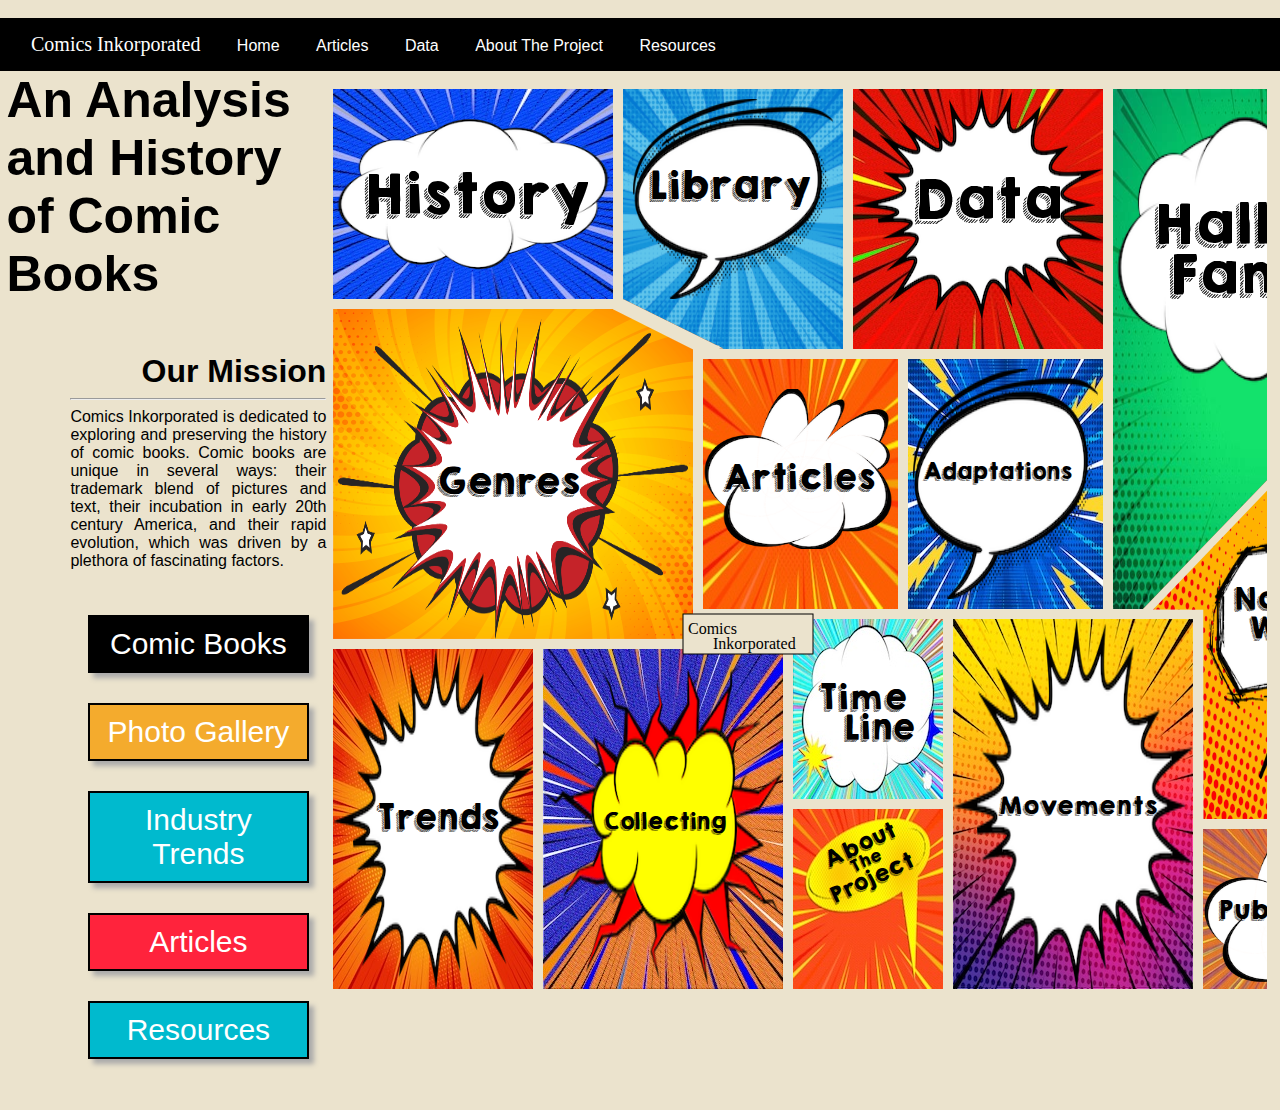
<file: index.htm>
<!DOCTYPE html>
<html>
    <head>
        <title>Comics Inkorporated</title>
        <meta charset="UTF-8">
        <meta name="viewport" content="width=device-width, initial-scale=1">
        
        <link rel="stylesheet" href="styles.css" />
        <link rel="stylesheet" href="home.css" />
    </head>
    
    <body>
        <br>
        <nav>
            <a class="title">Comics Inkorporated</a>
            <a href="#">Home</a>
            <a href="#">Articles</a>
            <a href="#">Data</a>
            <a href="#">About The Project</a>
            <a href="#">Resources</a>
        </nav>
        <div class="leftbar">
            <h2 class="title">An Analysis and History of Comic Books</h2>
            <div class="subcolumn">
                <h2 class="sub">Our Mission</h2>
                <hr class="divider">
                <p>
                    Comics Inkorporated is dedicated to exploring and preserving the history of comic books.
                    Comic books are unique in several ways: their trademark blend of pictures and text, their
                    incubation in early 20th century America, and their rapid evolution, which was driven by
                    a plethora of fascinating factors.
                </p>

                <ul>
                    <a href="#"><li class="black">Comic Books</li></a>
                    <a href="#"><li class="yellow">Photo Gallery</li></a>
                    <a href="#"><li class="blue">Industry Trends</li></a>
                    <a href="#"><li class="red">Articles</li></a>
                    <a href="#"><li class="blue">Resources</li></a>
                </ul>
            </div>
        </div>

        <div class="content">
            <br>
            <svg class="render">
                <a href="#">
                    <image width="280" height="210" x="0" y="0" href="Textures/4.jpg" preserveAspectRatio="none" />
                    <image width="280" height="210" x="0" y="0" href="Textures/cloud_one.png" preserveAspectRatio="none"/>
                    <text x="30" y="125" font-family="KGHAPPY" font-size="50">History</text>
                </a>
                <a href="#">
                    <image width="220" height="260" x="290" y="0" href="Textures/11.png"/>
                    <image width="200" height="200" x="300" y="10" href="Textures/bubble.png" preserveAspectRatio="none"/>
                    <text x="315" y="110" font-family="KGHAPPY" font-size="35">Library</text>
                </a>
                <a href="#">
                    <image width="250" height="260" x="520" y="0" href="Textures/10.jpg" preserveAspectRatio="none"/>
                    <image width="250" height="230" x="520" y="0" href="Textures/burst_three.png" preserveAspectRatio="none"/>
                    <text x="580" y="130" font-family="KGHAPPY" font-size="50">Data</text>
                </a>
                <a href="#">
                    <image width="290" height="520" x="780" y="0" href="Textures/12.png"/>
                    <image width="270" height="370" x="780" y="-25" href="Textures/cloud_one.png" preserveAspectRatio="none"/>
                    <text x="820" y="155" font-family="KGHAPPY" font-size="50">Hall</text>
                    <text x="950" y="155" font-family="KGHAPPY" font-size="50">Of</text>
                    <text x="835" y="205" font-family="KGHAPPY" font-size="50">Fame</text>
                </a>
                <a href="#">
                    <image width="360" height="330" x="0" y="220" href="Textures/13.png"/>
                    <image width="350" height="320" x="5" y="230", href="Textures/cloud_three.png" preserveAspectRatio="none"/>
                    <text x="103" y="405" font-family="KGHAPPY" font-size="33">Genres</text>
                </a>
                <a href="#">
                    <image width="195" height="250" x="370" y="270" href="Textures/3.jpg" preserveAspectRatio="none"/>
                    <image width="190" height="160" x="370" y="300" href="Textures/cloud_two.png" preserveAspectRatio="none"/>
                    <text x="390" y="400" font-family="KGHAPPY" font-size="30">Articles</text>
                </a>

                <a href="#">
                    <image width="195" height="250" x="575" y="270" href="Textures/5.jpeg" preserveAspectRatio="none"/>
                    <image width="185" height="230" x="580" y="280" href="Textures/bubble.png" preserveAspectRatio="none"/>
                    <text x="590" y="390" font-family="KGHAPPY" font-size="20">Adaptations</text>
                </a>
                <a href="#">
                    <image width="250" height="470" x="820", y="260" href="Textures/14.png"/>
                    <image width="180" height="260" x="875", y="430" href="Textures/bubble_two.png" preserveAspectRatio="none"/>
                    <text x="900" y="520" font-family="KGHAPPY" font-size="27">Notable</text>
                    <text x="915" y="550" font-family="KGHAPPY" font-size="27">Works</text>
                </a>
                <a href="#">
                    <image width="200" height="160" x="870" y="740" href="Textures/7.jpg" preserveAspectRatio="none"/>
                    <image width="180" height="150" x="870" y="745" href="Textures/cloud_two.png" preserveAspectRatio="none"/>
                    <text x="885" y="830" font-family="KGHAPPY" font-size="23">Publishers</text>
                </a>
                <a href="#">
                    <image width="200" height="340" x="0" y="560" href="Textures/6.jpeg" preserveAspectRatio="none"/>
                    <image width="200" height="340" x="0" y="560" href="Textures/burst_three.png" preserveAspectRatio="none"/>
                    <text x="43" y="740" font-family="KGHAPPY" font-size="30">Trends</text>
                </a>
                <a href="#">
                    <image width="240" height="340" x="210" y="560" href="Textures/8.jpg" preserveAspectRatio="none"/>
                    <image width="240" height="320" x="210" y="575" href="Textures/burst_two.png" preserveAspectRatio="none"/> 
                    <text x="270" y="740" font-family="KGHAPPY" font-size="20">Collecting</text>
                </a>
                <a href="Pages/timeline.htm">
                    <image width="150" height="180" x="460" y="530" href="Textures/2.jpg" preserveAspectRatio="none"/>
                    <text x="485" y="620" font-family="KGHAPPY" font-size="30">Time</text>
                    <text x="510" y="650" font-family="KGHAPPY" font-size="30">Line</text>
                </a>
                <a href="#">
                    <image width="150" height="180" x="460" y="720" href="Textures/1.jpg" preserveAspectRatio="none"/>
                    <text x="120" y="915" font-family="KGHAPPY" font-size="20" transform="rotate(-25)">About</text>
                    <text x="140" y="930" font-family="KGHAPPY" font-size="15" transform="rotate(-25)">The</text>
                    <text x="110" y="950" font-family="KGHAPPY" font-size="20" transform="rotate(-25)">Project</text>
                </a>
                <a href="#">
                    <image width="240" height="370" x="620" y="530" href="Textures/9.jpeg" preserveAspectRatio="none"/>
                    <image width="240" height="370" x="620" y="530" href="Textures/burst_three.png" preserveAspectRatio="none"/>
                    <text x="665" y="725" font-family="KGHAPPY" font-size="22">Movements</text>
                </a>

                <rect x="350" y="525" width="130" height="40" fill="#ebe3cd" stroke="black"/>
                <text x="355" y="545" fill="black" font-family="DRIPINK PERSONAL USE">Comics</text>
                <text x="380" y="560" fill="black" font-family="DRIPINK PERSONAL USE">Inkorporated</text>
            </svg>
        </div>

        <footer>

        </footer>
    </body>
</html>
</file>
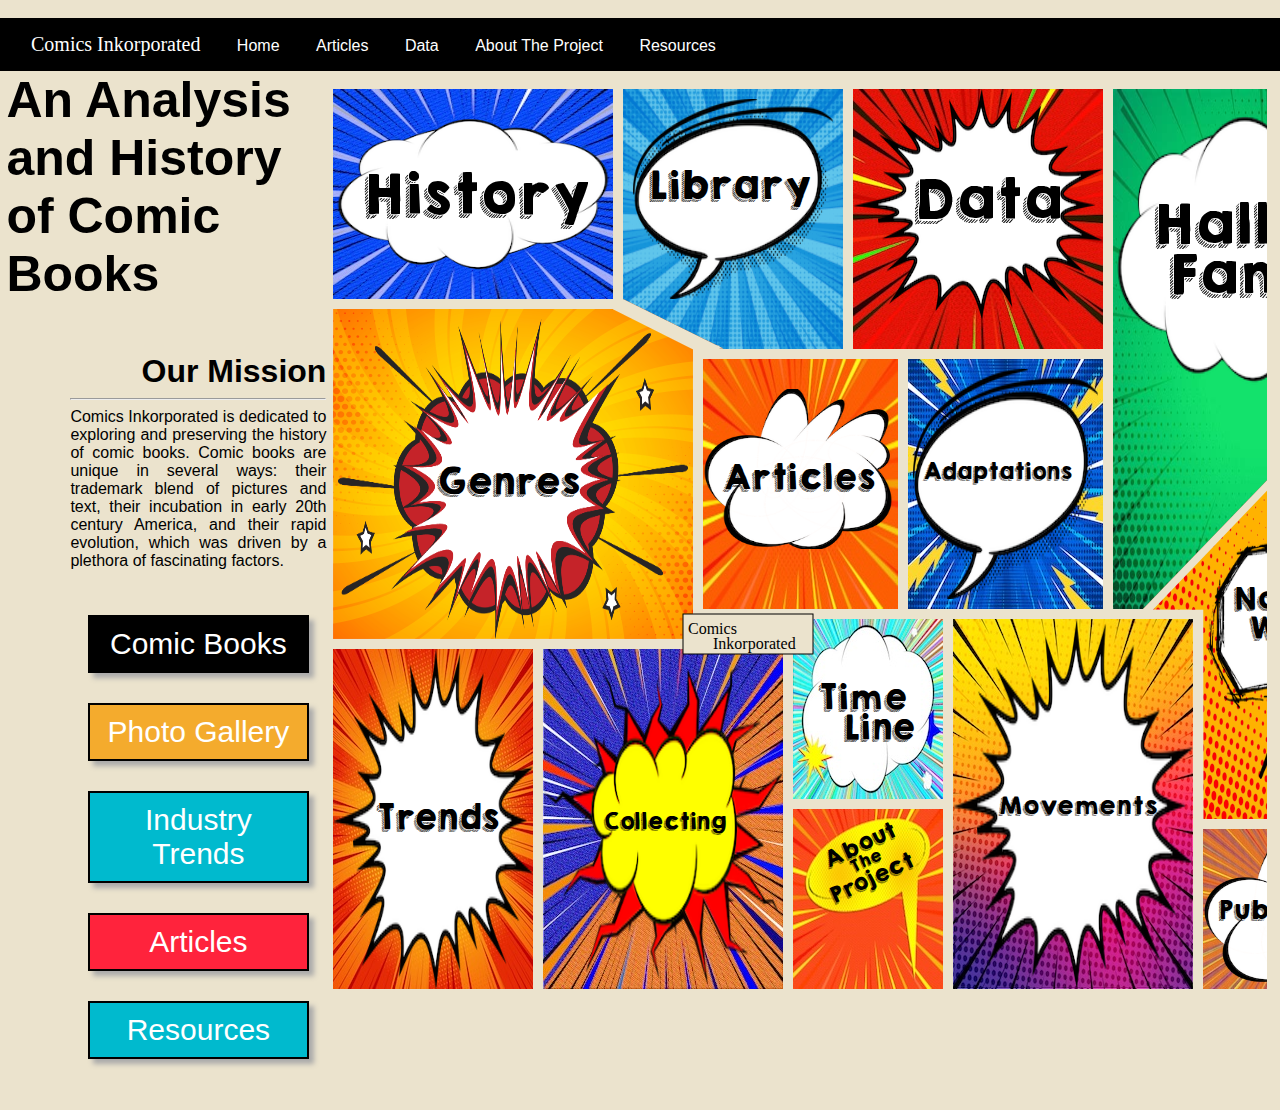
<file: comics_home.htm>
<!DOCTYPE html>
<html>
    <head>
        <title>Comics Inkorporated</title>
        <meta charset="UTF-8">
        <meta name="viewport" content="width=device-width, initial-scale=1">
        
        <link rel="stylesheet" href="styles.css" />
        <link rel="stylesheet" href="home.css" />
    </head>
    
    <body>
        <br>
        <nav>
            <a class="title">Comics Inkorporated</a>
            <a href="#">Home</a>
            <a href="#">Articles</a>
            <a href="#">Data</a>
            <a href="#">About The Project</a>
            <a href="#">Resources</a>
        </nav>
        <div class="leftbar">
            <h2 class="title">An Analysis and History of Comic Books</h2>
            <div class="subcolumn">
                <h2 class="sub">Our Mission</h2>
                <hr class="divider">
                <p>
                    Comics Inkorporated is dedicated to exploring and preserving the history of comic books.
                    Comic books are unique in several ways: their trademark blend of pictures and text, their
                    incubation in early 20th century America, and their rapid evolution, which was driven by
                    a plethora of fascinating factors.
                </p>

                <ul>
                    <a href="#"><li class="black">Comic Books</li></a>
                    <a href="#"><li class="yellow">Photo Gallery</li></a>
                    <a href="#"><li class="blue">Industry Trends</li></a>
                    <a href="#"><li class="red">Articles</li></a>
                    <a href="#"><li class="blue">Resources</li></a>
                </ul>
            </div>
        </div>

        <div class="content">
            <br>
            <svg class="render">
                <a href="#">
                    <image width="280" height="210" x="0" y="0" href="Textures/4.jpg" preserveAspectRatio="none" />
                    <image width="280" height="210" x="0" y="0" href="Textures/cloud_one.png" preserveAspectRatio="none"/>
                    <text x="30" y="125" font-family="KGHAPPY" font-size="50">History</text>
                </a>
                <a href="#">
                    <image width="220" height="260" x="290" y="0" href="Textures/11.png"/>
                    <image width="200" height="200" x="300" y="10" href="Textures/bubble.png" preserveAspectRatio="none"/>
                    <text x="315" y="110" font-family="KGHAPPY" font-size="35">Library</text>
                </a>
                <a href="#">
                    <image width="250" height="260" x="520" y="0" href="Textures/10.jpg" preserveAspectRatio="none"/>
                    <image width="250" height="230" x="520" y="0" href="Textures/burst_three.png" preserveAspectRatio="none"/>
                    <text x="580" y="130" font-family="KGHAPPY" font-size="50">Data</text>
                </a>
                <a href="#">
                    <image width="290" height="520" x="780" y="0" href="Textures/12.png"/>
                    <image width="270" height="370" x="780" y="-25" href="Textures/cloud_one.png" preserveAspectRatio="none"/>
                    <text x="820" y="155" font-family="KGHAPPY" font-size="50">Hall</text>
                    <text x="950" y="155" font-family="KGHAPPY" font-size="50">Of</text>
                    <text x="835" y="205" font-family="KGHAPPY" font-size="50">Fame</text>
                </a>
                <a href="#">
                    <image width="360" height="330" x="0" y="220" href="Textures/13.png"/>
                    <image width="350" height="320" x="5" y="230", href="Textures/cloud_three.png" preserveAspectRatio="none"/>
                    <text x="103" y="405" font-family="KGHAPPY" font-size="33">Genres</text>
                </a>
                <a href="#">
                    <image width="195" height="250" x="370" y="270" href="Textures/3.jpg" preserveAspectRatio="none"/>
                    <image width="190" height="160" x="370" y="300" href="Textures/cloud_two.png" preserveAspectRatio="none"/>
                    <text x="390" y="400" font-family="KGHAPPY" font-size="30">Articles</text>
                </a>

                <a href="#">
                    <image width="195" height="250" x="575" y="270" href="Textures/5.jpeg" preserveAspectRatio="none"/>
                    <image width="185" height="230" x="580" y="280" href="Textures/bubble.png" preserveAspectRatio="none"/>
                    <text x="590" y="390" font-family="KGHAPPY" font-size="20">Adaptations</text>
                </a>
                <a href="#">
                    <image width="250" height="470" x="820", y="260" href="Textures/14.png"/>
                    <image width="180" height="260" x="875", y="430" href="Textures/bubble_two.png" preserveAspectRatio="none"/>
                    <text x="900" y="520" font-family="KGHAPPY" font-size="27">Notable</text>
                    <text x="915" y="550" font-family="KGHAPPY" font-size="27">Works</text>
                </a>
                <a href="#">
                    <image width="200" height="160" x="870" y="740" href="Textures/7.jpg" preserveAspectRatio="none"/>
                    <image width="180" height="150" x="870" y="745" href="Textures/cloud_two.png" preserveAspectRatio="none"/>
                    <text x="885" y="830" font-family="KGHAPPY" font-size="23">Publishers</text>
                </a>
                <a href="#">
                    <image width="200" height="340" x="0" y="560" href="Textures/6.jpeg" preserveAspectRatio="none"/>
                    <image width="200" height="340" x="0" y="560" href="Textures/burst_three.png" preserveAspectRatio="none"/>
                    <text x="43" y="740" font-family="KGHAPPY" font-size="30">Trends</text>
                </a>
                <a href="#">
                    <image width="240" height="340" x="210" y="560" href="Textures/8.jpg" preserveAspectRatio="none"/>
                    <image width="240" height="320" x="210" y="575" href="Textures/burst_two.png" preserveAspectRatio="none"/> 
                    <text x="270" y="740" font-family="KGHAPPY" font-size="20">Collecting</text>
                </a>
                <a href="Pages/timeline.htm">
                    <image width="150" height="180" x="460" y="530" href="Textures/2.jpg" preserveAspectRatio="none"/>
                    <text x="485" y="620" font-family="KGHAPPY" font-size="30">Time</text>
                    <text x="510" y="650" font-family="KGHAPPY" font-size="30">Line</text>
                </a>
                <a href="#">
                    <image width="150" height="180" x="460" y="720" href="Textures/1.jpg" preserveAspectRatio="none"/>
                    <text x="120" y="915" font-family="KGHAPPY" font-size="20" transform="rotate(-25)">About</text>
                    <text x="140" y="930" font-family="KGHAPPY" font-size="15" transform="rotate(-25)">The</text>
                    <text x="110" y="950" font-family="KGHAPPY" font-size="20" transform="rotate(-25)">Project</text>
                </a>
                <a href="#">
                    <image width="240" height="370" x="620" y="530" href="Textures/9.jpeg" preserveAspectRatio="none"/>
                    <image width="240" height="370" x="620" y="530" href="Textures/burst_three.png" preserveAspectRatio="none"/>
                    <text x="665" y="725" font-family="KGHAPPY" font-size="22">Movements</text>
                </a>

                <rect x="350" y="525" width="130" height="40" fill="#ebe3cd" stroke="black"/>
                <text x="355" y="545" fill="black" font-family="DRIPINK PERSONAL USE">Comics</text>
                <text x="380" y="560" fill="black" font-family="DRIPINK PERSONAL USE">Inkorporated</text>
            </svg>
        </div>

        <footer>

        </footer>
    </body>
</html>
</file>
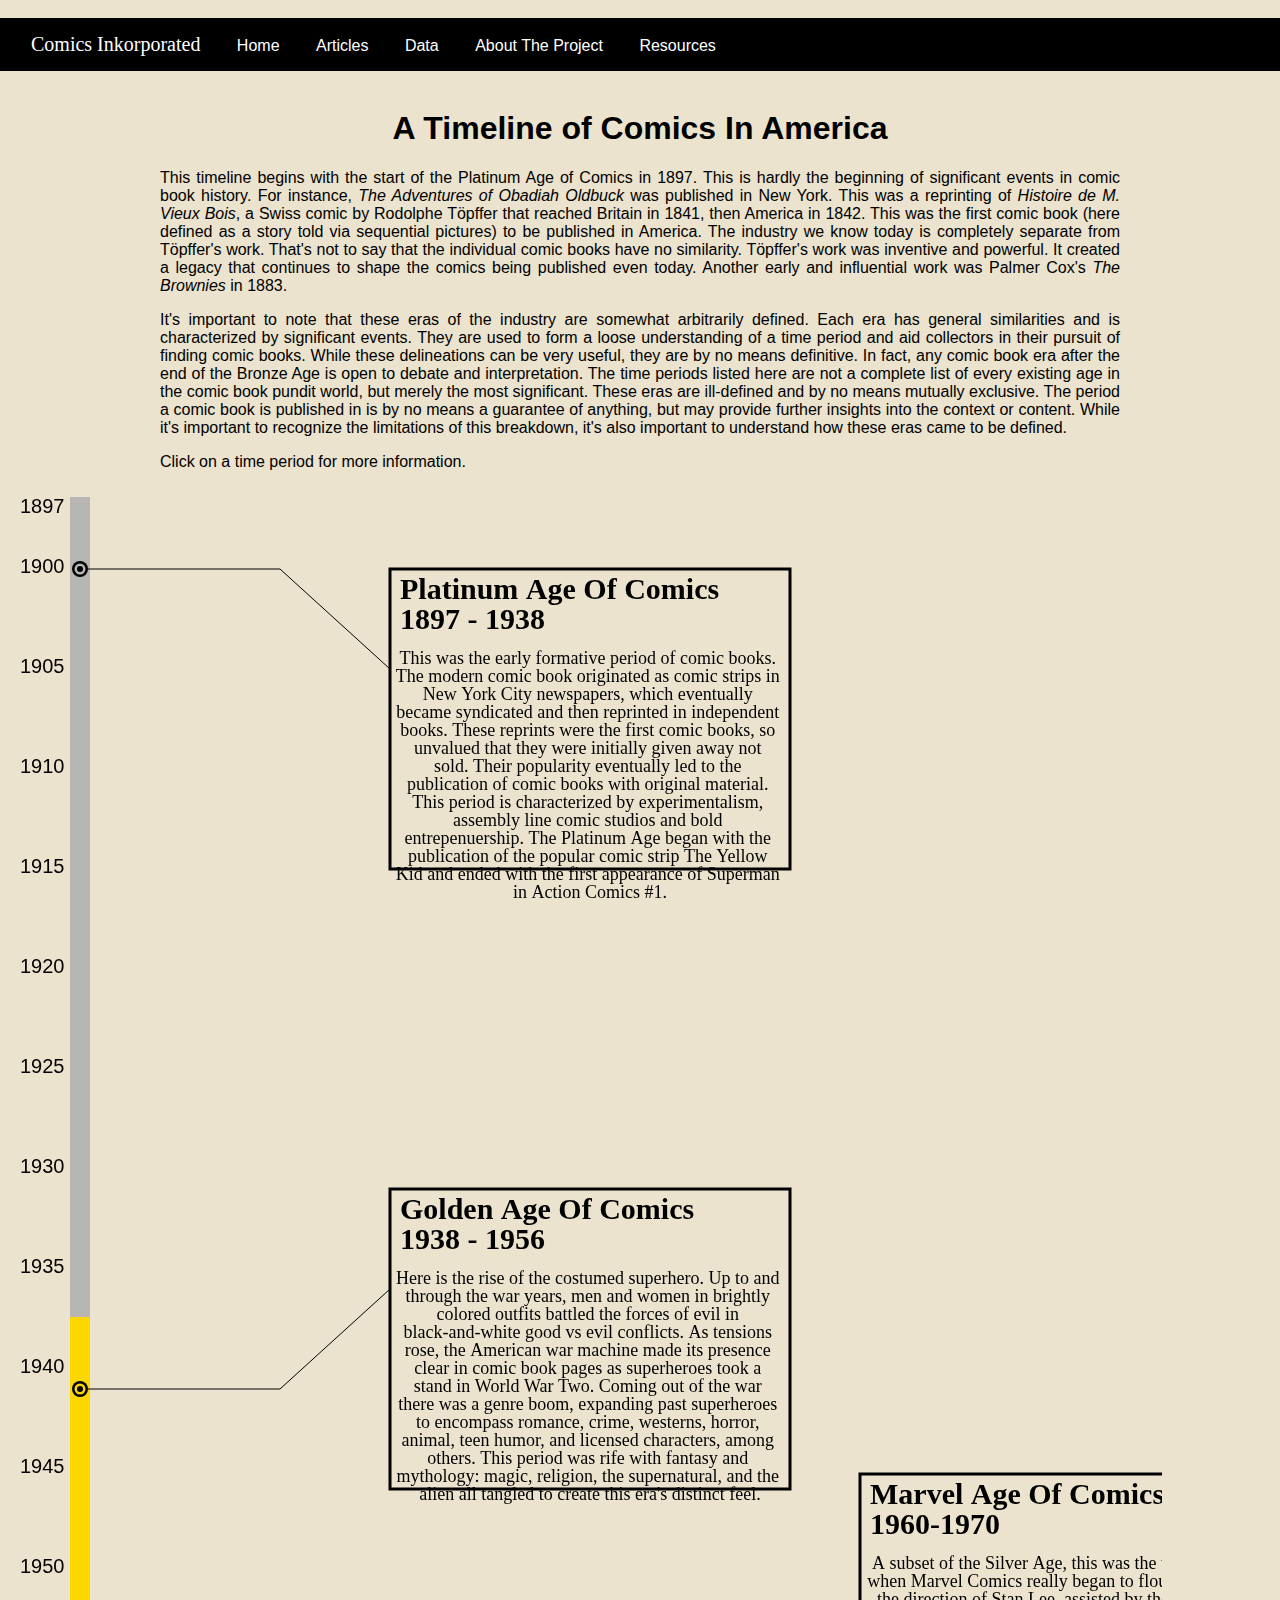
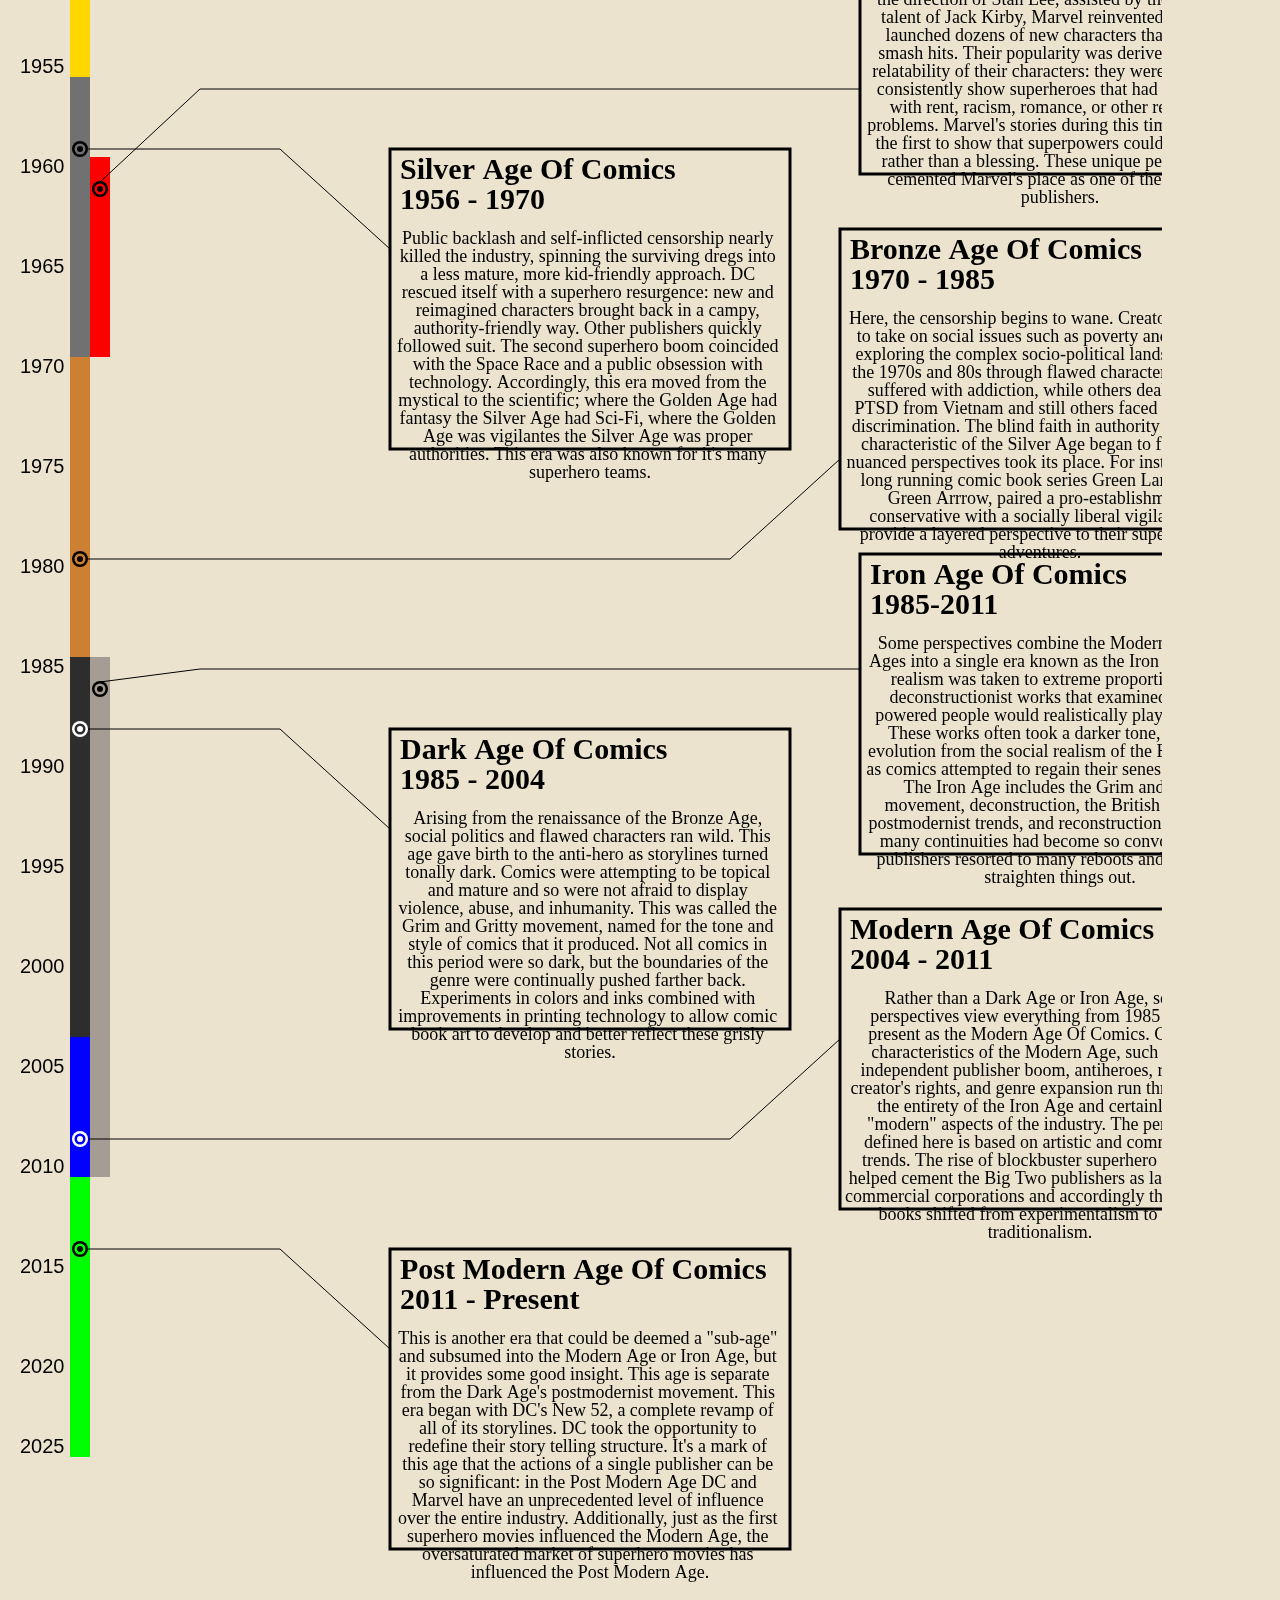
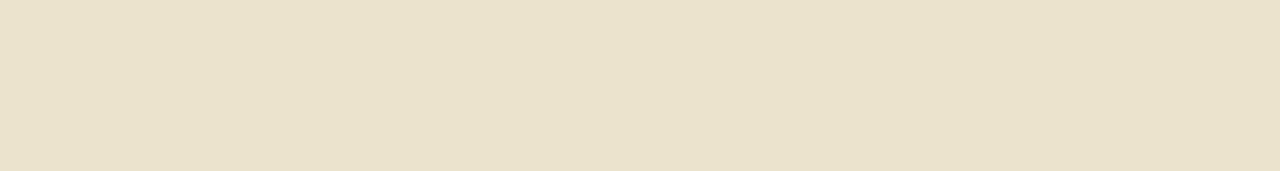
<file: Pages/timeline.htm>
<!DOCTYPE html>
<html>
    <head>
        <title>Comics Inkorporated | Timeline</title>
        <meta charset="UTF-8">
        <meta name="viewport" content="width=device-width, initial-scale=1">
        
        <link rel="stylesheet" href="../styles.css" />
        <style>
            canvas { 
                background: #ebe3cd; 
                margin-left: 10px;
            }

            p {
                width: 75%;
                text-align: justify;
                margin-left: auto;
                margin-right: auto;
            }

            h1 {
                text-align: center;
            }

            div.hidden {
                height: 0;
            }
        </style>
    </head>
    <body>
        <br>
        <nav>
            <a class="title">Comics Inkorporated</a>
            <a href="../index.htm">Home</a>
            <a href="#">Articles</a>
            <a href="#">Data</a>
            <a href="#">About The Project</a>
            <a href="#">Resources</a>
        </nav>
        <br>
        <h1>A Timeline of Comics In America</h1>
        <p>
            This timeline begins with the start of the Platinum Age of Comics in 1897. This is hardly the beginning of  
            significant events in comic book history. For instance, <i>The Adventures of Obadiah Oldbuck</i> was published
            in New York. This was a reprinting of <i>Histoire de M. Vieux Bois</i>, a Swiss comic by Rodolphe Töpffer
            that reached Britain in 1841, then America in 1842. This was the first comic book (here defined as a story
            told via sequential pictures) to be published in America. The industry we know today is completely separate
            from Töpffer's work. That's not to say that the individual comic books have no similarity. Töpffer's work was 
            inventive and powerful. It created a legacy that continues to shape the comics being published even today. Another 
            early and influential work was Palmer Cox's <i>The Brownies</i> in 1883. 
        </p>

        <p>
            It's important to note that these eras of the industry are somewhat arbitrarily defined. Each era has general
            similarities and is characterized by significant events. They are used to form a loose understanding of a time
            period and aid collectors in their pursuit of finding comic books. While these delineations can be very useful,
            they are by no means definitive. In fact, any comic book era after the end of the Bronze Age is open to debate and 
            interpretation. The time periods listed here are not a complete list of every existing age in the comic book pundit 
            world, but merely the most significant. These eras are ill-defined and by no means mutually exclusive. The period a comic book 
            is published in is by no means a guarantee of anything, but may provide further insights into the context or content. While it's important 
            to recognize the limitations of this breakdown, it's also important to understand how these eras came to be defined.
        </p>

        <p>
            Click on a time period for more information.
        </p>

        <div class="hidden">
            <p id="Platinum Age Of Comics">
                This was the early formative period of comic books. The modern comic book originated as comic strips in New York City newspapers, 
                which eventually became syndicated and then reprinted in independent books. These reprints were the first comic books, so unvalued 
                that they were initially given away not sold. Their popularity eventually led to the publication of comic books with original material. 
                This period is characterized by experimentalism, assembly line comic studios and bold entrepenuership. The Platinum Age began with the 
                publication of the popular comic strip The Yellow Kid and ended with the first appearance of Superman in Action Comics #1.
            </p>

            <p id="Golden Age Of Comics">
                Here is the rise of the costumed superhero. Up to and through the war years, men and women in brightly colored outfits battled
                the forces of evil in black-and-white good vs evil conflicts. As tensions rose, the American war machine made its presence clear in 
                comic book pages as superheroes took a stand in World War Two. Coming out of the war there was a genre boom, expanding past 
                superheroes to encompass romance, crime, westerns, horror, animal, teen humor, and licensed characters, among others. This period 
                was rife with fantasy and mythology: magic, religion, the supernatural, and the alien all tangled to create this era's distinct feel.
            </p>

            <p id="Silver Age Of Comics">
                Public backlash and self-inflicted censorship nearly killed the industry, spinning the surviving dregs into a less mature, more
                kid-friendly approach. DC rescued itself with a superhero resurgence: new and reimagined characters brought back in a campy, 
                authority-friendly way. Other publishers quickly followed suit. The second superhero boom coincided with the Space Race and 
                a public obsession with technology. Accordingly, this era moved from the mystical to the scientific; where the Golden Age
                had fantasy the Silver Age had Sci-Fi, where the Golden Age was vigilantes the Silver Age was proper authorities. This era was
                also known for it's many superhero teams.
            </p>

            <p id="Bronze Age Of Comics">
                Here, the censorship begins to wane. Creators began to take on social issues such as poverty and crime, exploring the complex 
                socio-political landscape of the 1970s and 80s through flawed characters. Some suffered with addiction, while others 
                dealt with PTSD from Vietnam and still others faced baseless discrimination. The blind faith in authority that was characteristic 
                of the Silver Age began to fail, and nuanced perspectives took its place. For instance, the long running comic book series Green 
                Lantern & Green Arrrow, paired a pro-establishment conservative with a socially liberal vigilante to provide a layered perspective 
                to their superheroic adventures.
            </p>

            <p id="Dark Age Of Comics">
                Arising from the renaissance of the Bronze Age, social politics and flawed characters ran wild. This age gave birth to the 
                anti-hero as storylines turned tonally dark. Comics were attempting to be topical and mature and so were not afraid 
                to display violence, abuse, and inhumanity. This was called the Grim and Gritty movement, named for the tone and style of comics that 
                it produced. Not all comics in this period were so dark, but the boundaries of the genre were continually pushed farther back. 
                Experiments in colors and inks combined with improvements in printing technology to allow comic book art to develop
                and better reflect these grisly stories. 
            </p>

            <p id="Modern Age Of Comics">
                Rather than a Dark Age or Iron Age, some perspectives view everything from 1985 to the present as the Modern Age Of Comics. Certain   
                characteristics of the Modern Age, such as the independent publisher boom, antiheroes, reboots, creator's rights, and genre expansion
                run throughout the entirety of the Iron Age and certainly are "modern" aspects of the industry. The period as defined here is based on 
                artistic and commercial trends. The rise of blockbuster superhero movies helped cement the Big Two publishers as large-scale commercial 
                corporations and accordingly their comic books shifted from experimentalism to safer traditionalism.
            </p>

            <p id="Post Modern Age Of Comics">
                This is another era that could be deemed a "sub-age" and subsumed into the Modern Age or Iron Age, but it provides some good insight. 
                This age is separate from the Dark Age's postmodernist movement. This era began with DC's New 52, a complete 
                revamp of all of its storylines. DC took the opportunity to redefine their story telling structure. 
                It's a mark of this age that the actions of a single publisher can be so significant: in the Post Modern Age DC 
                and Marvel have an unprecedented level of influence over the entire industry. Additionally, just as the first superhero movies influenced 
                the Modern Age, the oversaturated market of superhero movies has influenced the Post Modern Age.
            </p>

            <p id="Marvel Age Of Comics">
                A subset of the Silver Age, this was the time period when Marvel Comics really began to flourish. Under the direction of
                Stan Lee, assisted by the powerful talent of Jack Kirby, Marvel reinvented itself and launched dozens of new characters 
                that were all smash hits. Their popularity was derived from the relatability of their characters: they were the first 
                to consistently show superheroes that had to struggle with rent, racism, romance, or other real world problems. Marvel's 
                stories during this time were also the first to show that superpowers could be a curse rather than a blessing. These unique 
                perspectives cemented Marvel's place as one of the Big Two publishers.  
            </p>

            <p id="Iron Age Of Comics">
                Some perspectives combine the Modern and Dark Ages into a single era known as the Iron Age, where realism was taken to extreme proportions 
                with deconstructionist works that examined the role powered people would realistically play in society. These works often took 
                a darker tone, a natural evolution from the social realism of the Bronze Age, as comics attempted to regain their senes of maturity. 
                The Iron Age includes the Grim and Gritty movement, deconstruction, the British Invasion, postmodernist trends, and reconstruction. 
                In this era, many continuities had become so convoluted that publishers resorted to many reboots and retcons to straighten things out. 
            </p>
        </div>
        <canvas id="timeline" width="10" height="10"></canvas> 
        <script src="timeline.js"></script>
    </body>
</html>
</file>
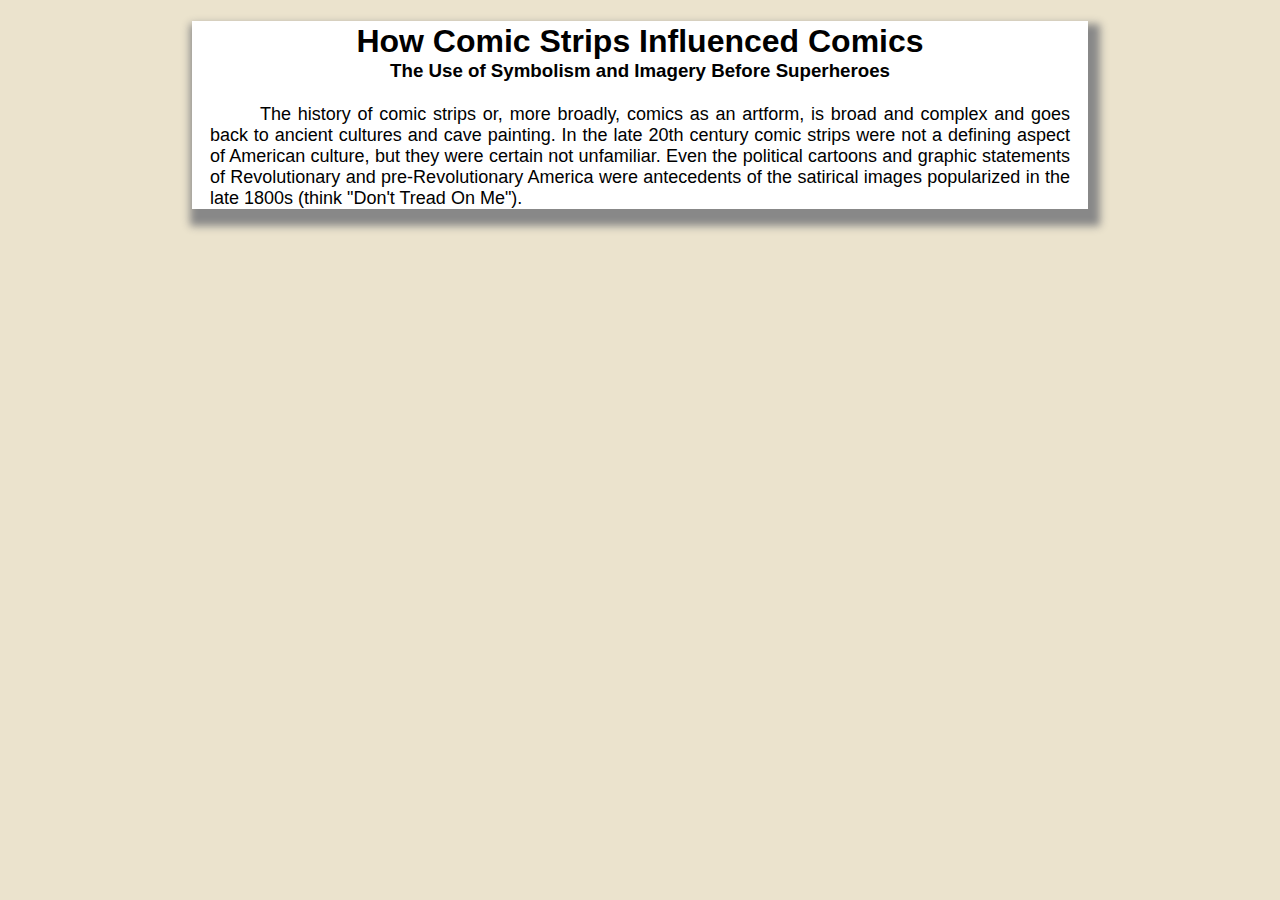
<file: Pages/Articles/ComicStrips.htm>
<!DOCTYPE html>
<html>
    <head>
        <title>Articles | Comic Strips</title>
        <meta charset="UTF-8">
        <meta name="viewport" content="width=device-width, initial-scale=1">

        <link rel="stylesheet" href="../../styles.css">
        <link rel="stylesheet" href="articles.css">
    </head>

    <body>
        <div class="ArticleBody">
            <h1>How Comic Strips Influenced Comics</h1>
            <h3>The Use of Symbolism and Imagery Before Superheroes</h3>

            <p>
                The history of comic strips or, more broadly, comics as an artform, is broad and complex and goes back to ancient cultures and cave painting. 
                In the late 20th century comic strips were not a defining aspect of American culture, but they were certain not unfamiliar. Even the political 
                cartoons and graphic statements of Revolutionary and pre-Revolutionary America were antecedents of the satirical images popularized in the 
                late 1800s (think "Don't Tread On Me"). 
            </p>
        </div>
    </body>
</html>
</file>
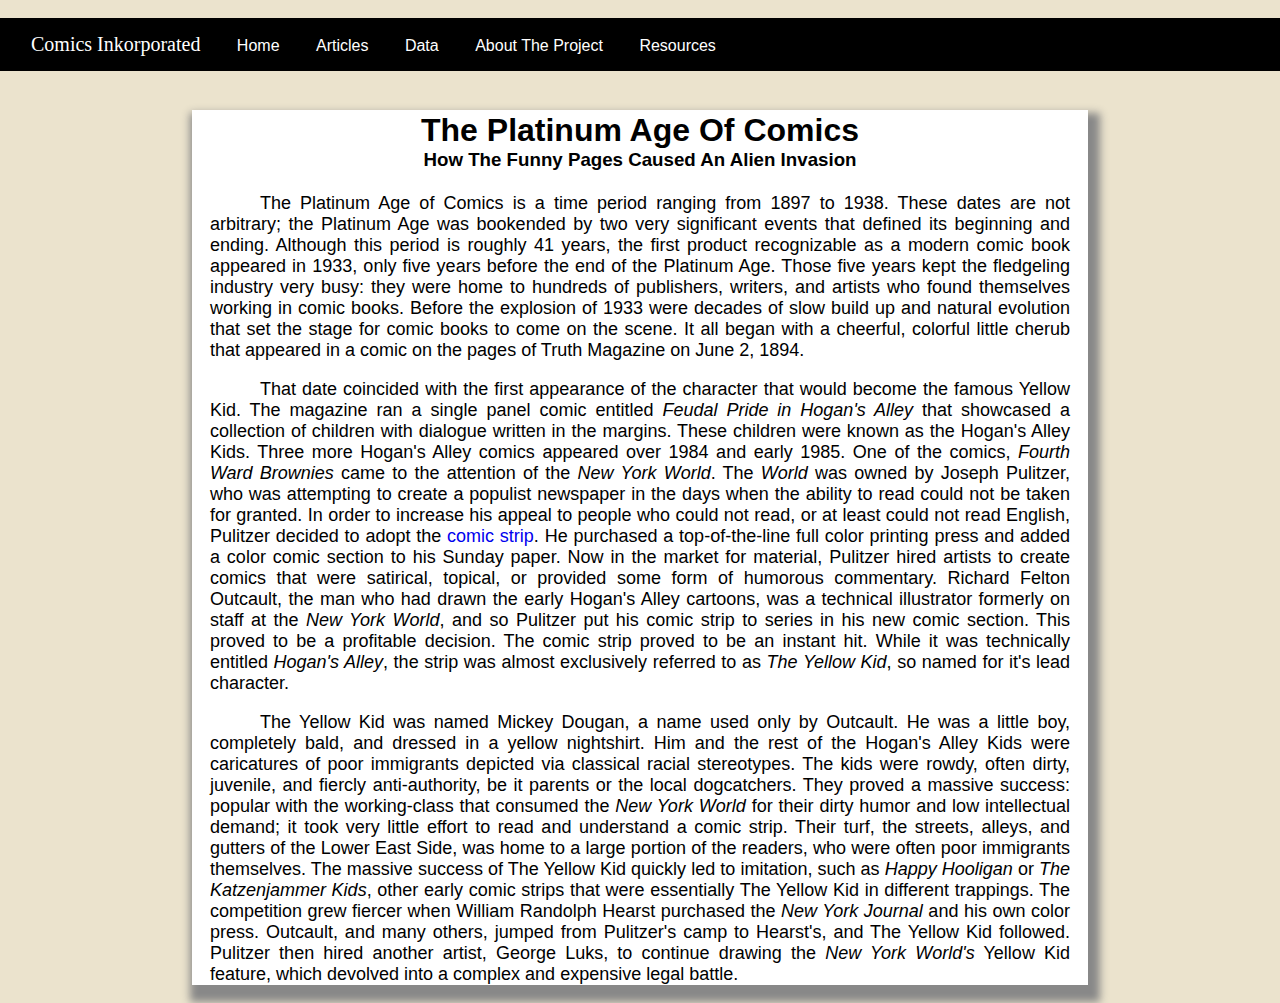
<file: Pages/Articles/PlatinumAge.htm>
<!DOCTYPE html>
<html>
    <head>
        <title>Articles | The Platinum Age of Comics</title>
        <meta charset="UTF-8">
        <meta name="viewport" content="width=device-width, initial-scale=1">

        <link rel="stylesheet" href="../../styles.css">
        <link rel="stylesheet" href="articles.css">
    </head>

    <body>
        <br>
        <nav>
            <a class="title">Comics Inkorporated</a>
            <a href="../../index.htm">Home</a>
            <a href="#">Articles</a>
            <a href="#">Data</a>
            <a href="#">About The Project</a>
            <a href="#">Resources</a>
        </nav>
        <br>
        <div class="ArticleBody">
            <h1>The Platinum Age Of Comics</h1>
            <h3>How The Funny Pages Caused An Alien Invasion</h3>

            <p>
                The Platinum Age of Comics is a time period ranging from 1897 to 1938. These dates are not arbitrary; the Platinum Age was bookended by 
                two very significant events that defined its beginning and ending. Although this period is roughly 41 years, the first product recognizable 
                as a modern comic book appeared in 1933, only five years before the end of the Platinum Age. Those five years kept the fledgeling industry 
                very busy: they were home to hundreds of publishers, writers, and artists who found themselves working in comic books. Before the explosion 
                of 1933 were decades of slow build up and natural evolution that set the stage for comic books to come on the scene. It all began with 
                a cheerful, colorful little cherub that appeared in a comic on the pages of Truth Magazine on June 2, 1894.
            </p>
            
            <p>
                That date coincided with the first appearance of the character that would become the famous Yellow Kid. The magazine ran a single panel 
                comic entitled <i>Feudal Pride in Hogan's Alley</i> that showcased a collection of children with dialogue written in the margins. These
                children were known as the Hogan's Alley Kids. Three more Hogan's Alley comics appeared over 1984 and early 1985. One of the comics, 
                <i>Fourth Ward Brownies</i> came to the attention of the <i>New York World</i>. The <i>World</i> was owned by Joseph Pulitzer, who was 
                attempting to create a populist newspaper in the days when the ability to read could not be taken for granted. In order to increase his 
                appeal to people who could not read, or at least could not read English, Pulitzer decided to adopt the 
                <a href="ComicStrips.htm">comic strip</a>. He purchased a top-of-the-line full color printing press and added a color comic section to 
                his Sunday paper. Now in the market for material, Pulitzer hired artists to create comics that were satirical, topical, or provided some 
                form of humorous commentary. Richard Felton Outcault, the man who had drawn the early Hogan's Alley cartoons, was a technical illustrator 
                formerly on staff at the <i>New York World</i>, and so Pulitzer put his comic strip to series in his new comic section. This proved to be a 
                profitable decision. The comic strip proved to be an instant hit. While it was technically entitled <i>Hogan's Alley</i>, the strip was almost 
                exclusively referred to as <i>The Yellow Kid</i>, so named for it's lead character.
            </p>

            <p>
                The Yellow Kid was named Mickey Dougan, a name used only by Outcault. He was a little boy, completely bald, and dressed in a yellow nightshirt.
                Him and the rest of the Hogan's Alley Kids were caricatures of poor immigrants depicted via classical racial stereotypes. The kids were rowdy, 
                often dirty, juvenile, and fiercly anti-authority, be it parents or the local dogcatchers. They proved a massive success: popular with the 
                working-class that consumed the <i>New York World</i> for their dirty humor and low intellectual demand; it took very little effort to read 
                and understand a comic strip. Their turf, the streets, alleys, and gutters of the Lower East Side, was home to a large portion of the 
                readers, who were often poor immigrants themselves. The massive success of The Yellow Kid quickly led to imitation, such as 
                <i>Happy Hooligan</i> or <i>The Katzenjammer Kids</i>, other early comic strips that were essentially The Yellow Kid in different trappings. 
                The competition grew fiercer when William Randolph Hearst purchased the <i>New York Journal</i> and his own color press. Outcault, and many 
                others, jumped from Pulitzer's camp to Hearst's, and The Yellow Kid followed. Pulitzer then hired another artist, George Luks, to continue 
                drawing the <i>New York World's</i> Yellow Kid feature, which devolved into a complex and expensive legal battle.
            </p>

            <p>

            </p>
        </div>
    </body>
</html>
</file>
<file: styles.css>
body {
    font-family:'Arial Narrow', Arial, sans-serif;
    margin:0;
    background-color: #ebe3cd;
}

nav {
    background-color: black;
    padding: 15px;
}

nav > a {
    color: white;
    padding: 14px 16px;
}

a.title {
    font-family: "DRIPINK PERSONAL USE";
    src: url("Fonts/drip.otf");
    color:#FFFFFF;
    font-size: 20px;
    margin:0;
}

a {
    text-decoration: none;
}

@font-face {
    font-family: KGHAPPY;
    src: url("Fonts/KGHAPPY.ttf");
}
</file>
<file: home.css>
div.leftbar {
    width: 25%;
    margin:0;
    background-color: #ebe3cd;
    float: left;
    padding-right: .5%;
    padding-left: .5%;
}

div.subcolumn {
    width: 80%;
    float: right;
}

div.subcolumn > a {
    text-align: center;
    width: 80%;
    padding: 10px;
    color: #FFD700;
    background-color: #0056D6;
    font-family: 'Trebuchet MS';
    display: block;
    margin-left: auto;
    margin-right: auto;
    font-size: 20px;
}

h1 {
    font-size: 45px;
    color:#FF0000;
    margin-bottom: 0;
}

h2.sub {
    font-family:'Trebuchet MS', 'Arial';
    margin:0;
    font-size: xx-large;
    text-align: right;
}

p {
    margin-top: 0;
    font-family:'Trebuchet MS', 'Arial';
    text-align: justify;
}

h2.title {
    font-family:'Trebuchet MS', 'Arial';
    font-size: 50px;
    margin: 0;
    margin-bottom: 50px;
}

footer {
    height: 50px;
}

li {
    font-family:'Trebuchet MS', 'Arial';
    padding: 10px;
    width: 80%;
    margin-left: auto;
    margin-right: auto;
    margin-bottom: 30px;
    font-size: 30px;
    border:2px solid black;
    box-shadow: 5px 5px 5px #aaaaaa;;
}

.black {
    background-color: black;
    color:white;
}

.yellow {
    background-color: #F4AB2D;
    color:white;
}

.blue {
    background-color: #00BACE;
    color: white;
}

.red {
    background-color: #FF233C;
    color:white;
}

ul {
    margin-top: 40px;
    list-style-type: none;
    text-align: center;
    padding: 5px;
}

div.content > svg.render {
    width: 100%;
    height: 100%;
    margin:0;
}

div.content {
    width: 73%;
    float: left;
    height: 1000px;
}
</file>
<file: Pages/Articles/articles.css>
div.ArticleBody {
    width: 70%;
    background-color: white;
    margin-left: auto;
    margin-right: auto;
    box-shadow: 5px 10px 8px 7px #888888;
}

h1 {
    text-align: center;
    margin-bottom: 0;
    padding-top: 2px;
}

h3 {
    margin-top: 0;
    text-align: center;
    padding-bottom: 3px;
}

p {
    font-size: 18px;
    text-indent: 50px;
    text-align: justify;
    width: 96%;
    margin-left: auto;
    margin-right: auto;
}
</file>
